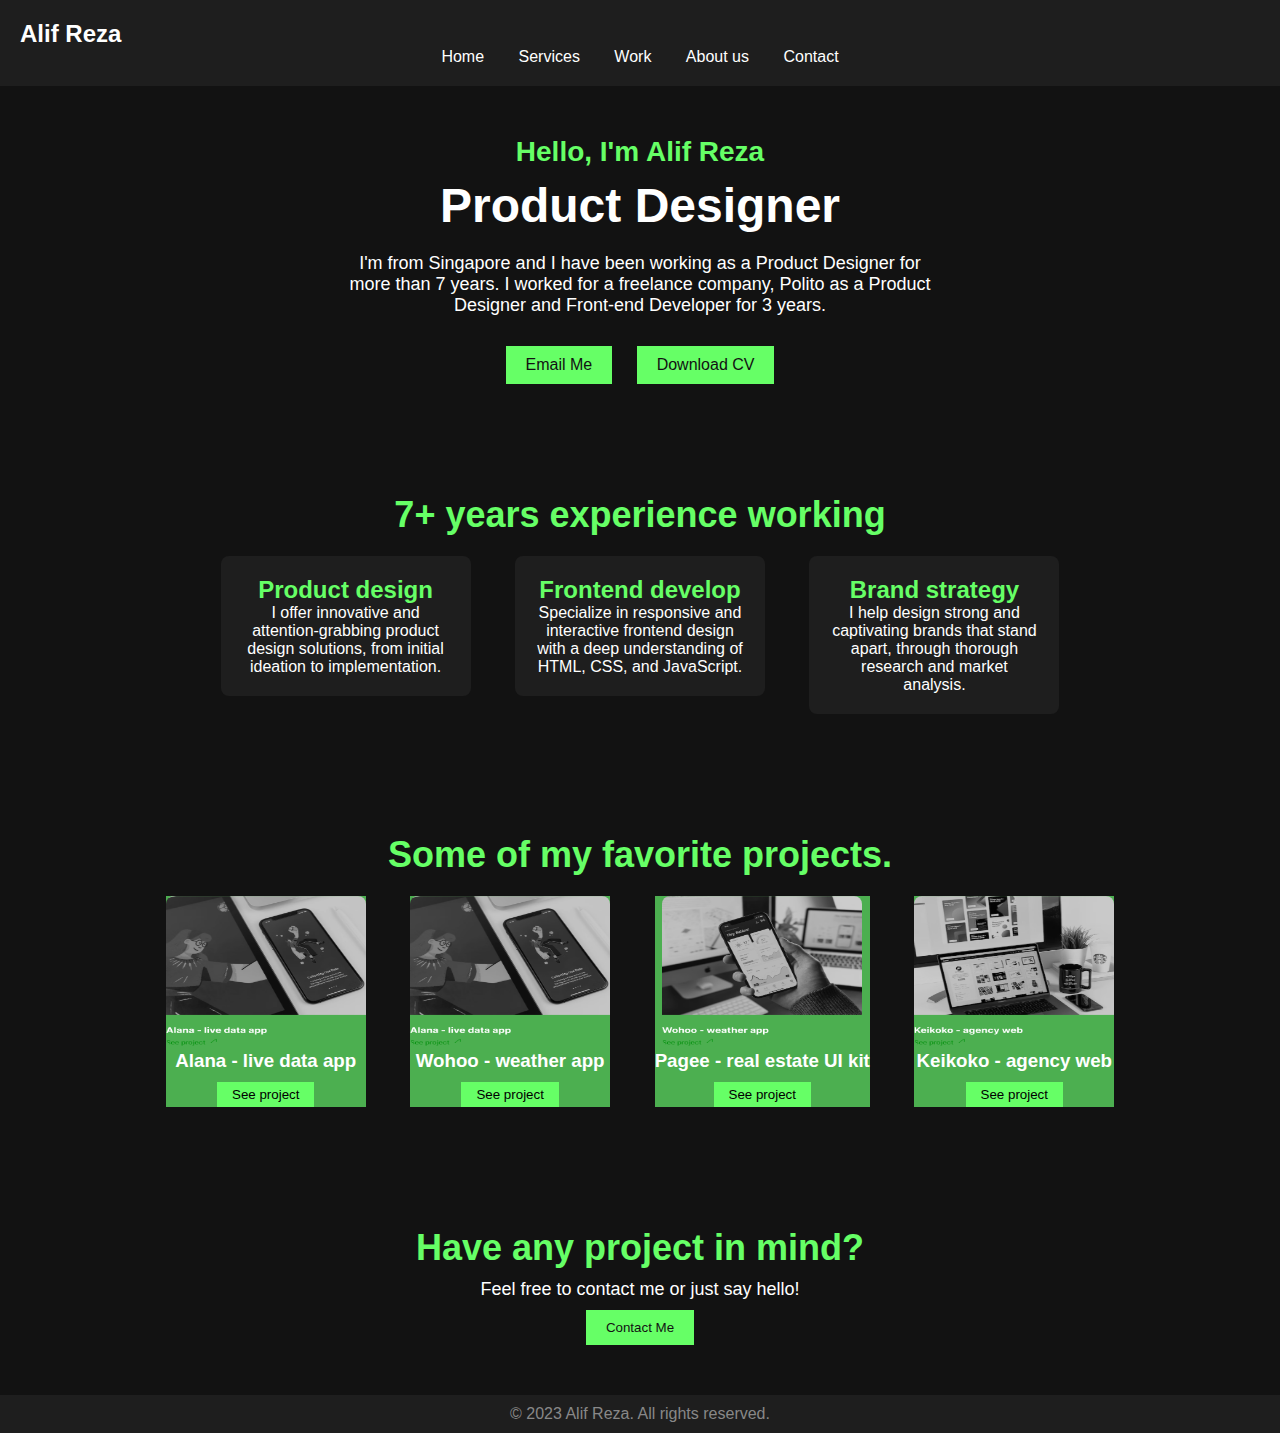
<file: HTML/html/main.html>
<!DOCTYPE html>
<html lang="en">
<head>
    <meta charset="UTF-8">
    <meta name="viewport" content="width=device-width, initial-scale=1.0">
    <title>Portfolio</title>
    <link rel="stylesheet" href="../CSS/main.css">
</head>
<body>
    <header>
        <nav>
            <h1>Alif Reza</h1>
            <ul>
                <li><a href="#home">Home</a></li>
                <li><a href="#services">Services</a></li>
                <li><a href="#work">Work</a></li>
                <li><a href="#about">About us</a></li>
                <li><a href="#contact">Contact</a></li>
            </ul>
        </nav>
    </header>

    <section id="home">
        <h2>Hello, I'm Alif Reza</h2>
        <h1>Product Designer</h1>
        <p>I'm from Singapore and I have been working as a Product Designer for more than 7 years. I worked for a freelance company, Polito as a Product Designer and Front-end Developer for 3 years.</p>
        <button>Email Me</button>
        <button>Download CV</button>
    </section>

    <section id="services">
        <h2>7+ years experience working</h2>
        <div class="service">
            <h3>Product design</h3>
            <p>I offer innovative and attention-grabbing product design solutions, from initial ideation to implementation.</p>
        </div>
        <div class="service">
            <h3>Frontend develop</h3>
            <p>Specialize in responsive and interactive frontend design with a deep understanding of HTML, CSS, and JavaScript.</p>
        </div>
        <div class="service">
            <h3>Brand strategy</h3>
            <p>I help design strong and captivating brands that stand apart, through thorough research and market analysis.</p>
        </div>
    </section>

    <section id="work">
        <h2>Some of my favorite projects.</h2>
        <div class="project">
            <img src="card (3).png" alt="Alana - live data app">
            <h3>Alana - live data app</h3>
            <button>See project</button>
        </div>
        <div class="project">
            <img src="card (4).png" alt="Wohoo - weather app">
            <h3>Wohoo - weather app</h3>
            <button>See project</button>
        </div>
        <div class="project">
            <img src="../img/card (5).png" alt="Pagee - real estate UI kit">
            <h3>Pagee - real estate UI kit</h3>
            <button>See project</button>
        </div>
        <div class="project">
            <img src="../img/card (7).png" alt="Keikoko - agency web">
            <h3>Keikoko - agency web</h3>
            <button>See project</button>
        </div>
    </section>



    <section id="contact">
        <h2>Have any project in mind?</h2>
        <p>Feel free to contact me or just say hello!</p>
        <button>Contact Me</button>
    </section>

    <footer>
        <p>&copy; 2023 Alif Reza. All rights reserved.</p>
    </footer>
</body>
</html>
</file>
<file: HTML/CSS/main.css>
* {
    margin: 0;
    padding: 0;
    box-sizing: border-box;
    font-family: Arial, sans-serif;
}

body {
    background-color: #121212;
    color: #FFFFFF;
}

header {
    background-color: #1E1E1E;
    padding: 20px;
    text-align:center ;
    
}

header h1 {
    display: flex;
    color:#FFFFFF;
    font-size: 24px;
}

nav ul {
    list-style-type: none;
    padding: 0;

}

nav ul li {
    display: inline;
    margin: 0 15px;
}

nav ul li a {
    color: #FFFFFF;
    text-decoration: none;
}

#home {
    text-align: center;
    padding: 50px 20px;
}

#home h2 {
    color: #66FF66;
    font-size: 28px;
}

#home h1 {
    font-size: 48px;
    margin: 10px 0;
}

#home p {
    font-size: 18px;
    max-width: 600px;
    margin: 20px auto;
}

#home button {
    margin: 10px;
    padding: 10px 20px;
    font-size: 16px;
    border: none;
    background-color: #66FF66;
    color: #121212;
    cursor: pointer;
    transition: 0.3s;
}

#home button: {
    background-color: #4CAF50;
}

#services {
    padding: 50px 20px;
    text-align: center;
}

#services h2 {
    font-size: 36px;
    color: #66FF66;
}

.service {
    background-color: #1E1E1E;
    padding: 20px;
    margin: 20px;
    display: inline-block;
    width: 250px;
    vertical-align: top;
    border-radius: 8px;
}

.service h3 {
    color: #66FF66;
    font-size: 24px;
}

#work {
    padding: 50px 20px;
    text-align: center;
}

#work h2 {
    font-size: 36px;
    color: #66FF66;
}

.project {
    display: inline-block;
    margin: 20px;
    text-align: center;
}

.project img {
    width: 200px;
    height: 150px;
    border-radius: 8px;
}

.project button {
    margin-top: 10px;
    padding: 5px 15px;
    background-color: #66ff66;
    color: black;
    border: none;
    transition: 0.3s;
}

.project{
    background-color: #4CAF50;
}

#contact {
    padding: 50px 20px;
    text-align: center;
}

#contact h2 {
    color: #66FF66;
    font-size: 36px;
}

#contact p {
    margin: 10px 0;
    font-size: 18px;
}

#contact button {
    padding: 10px 20px;
    background-color: #66FF66;
    color: #121212;
    border: none;
    cursor: pointer;
    transition: 0.3s;
}

#contact button:hover {
    background-color: #4CAF50;
}


footer {
    background-color: #1E1E1E;
    text-align: center;
    padding: 10px;
}

footer p {
    color: #888;
    font-size: 14px;
}
</file>
